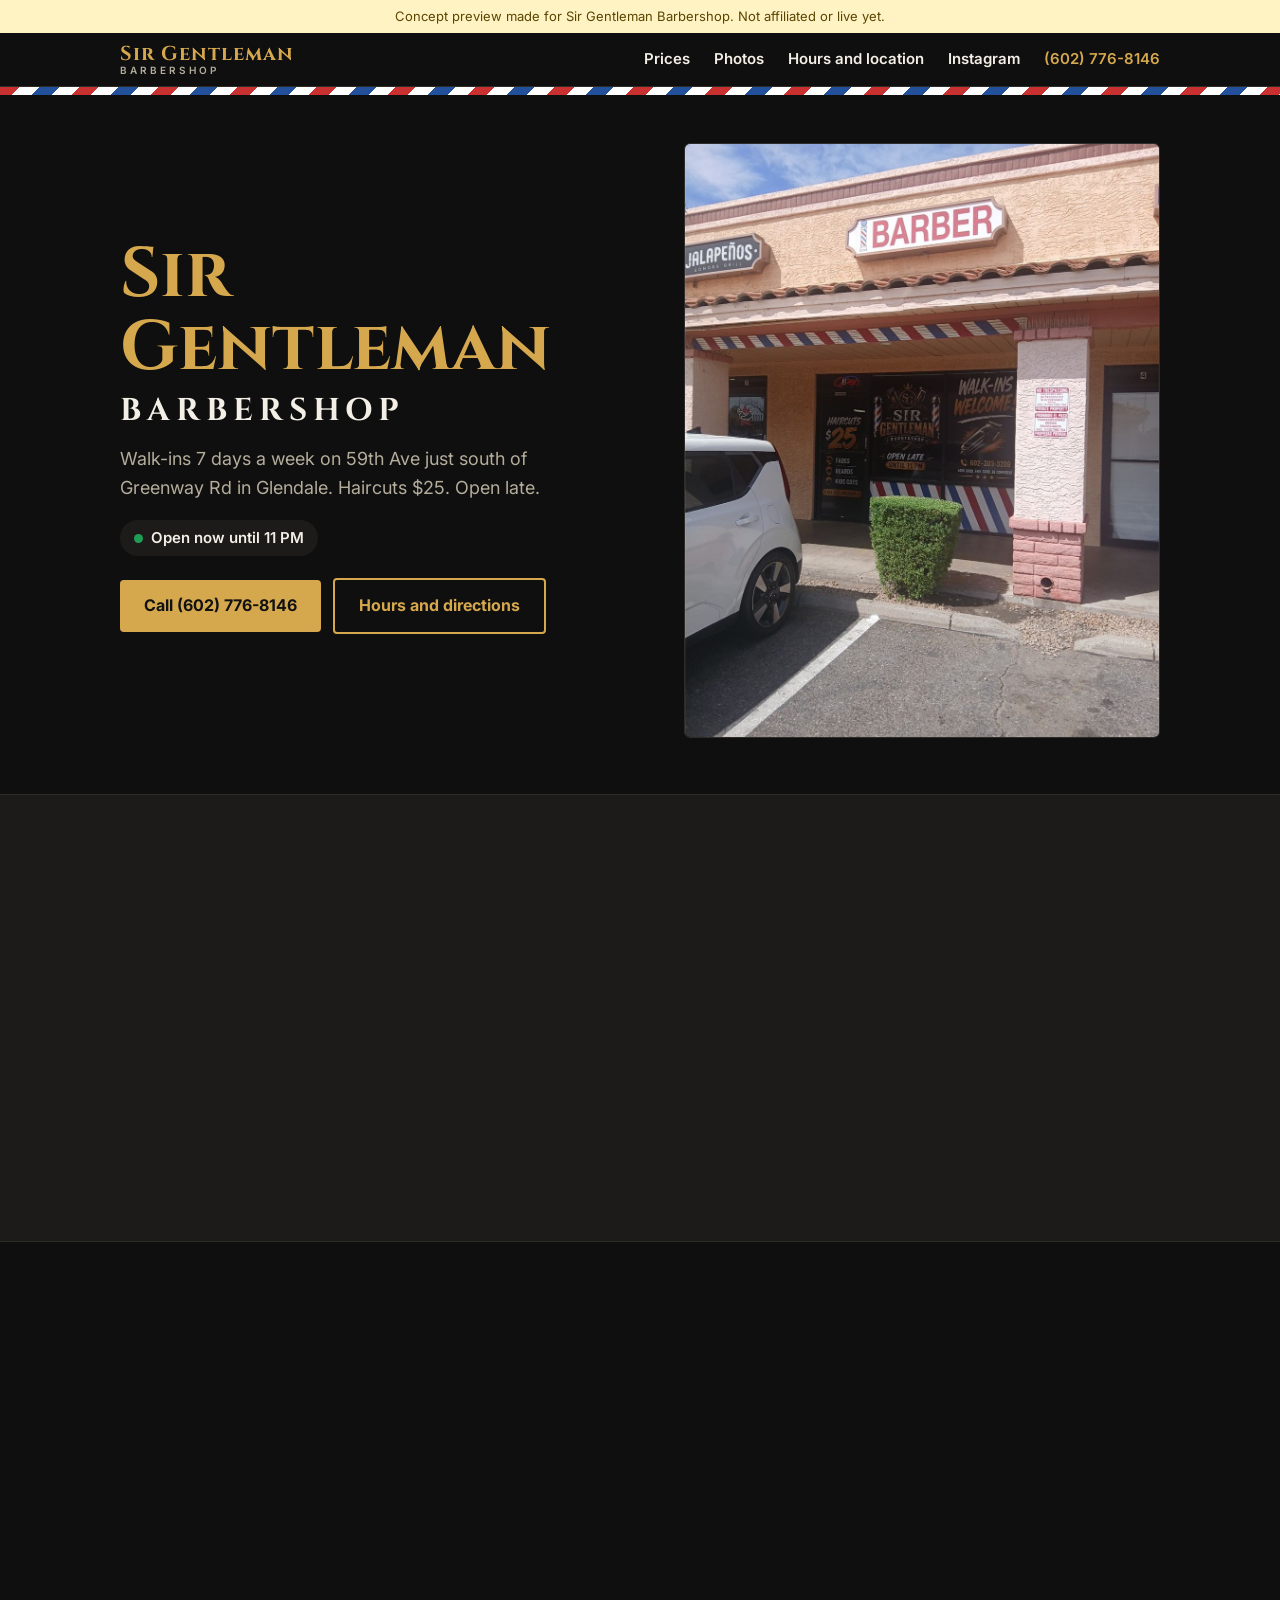
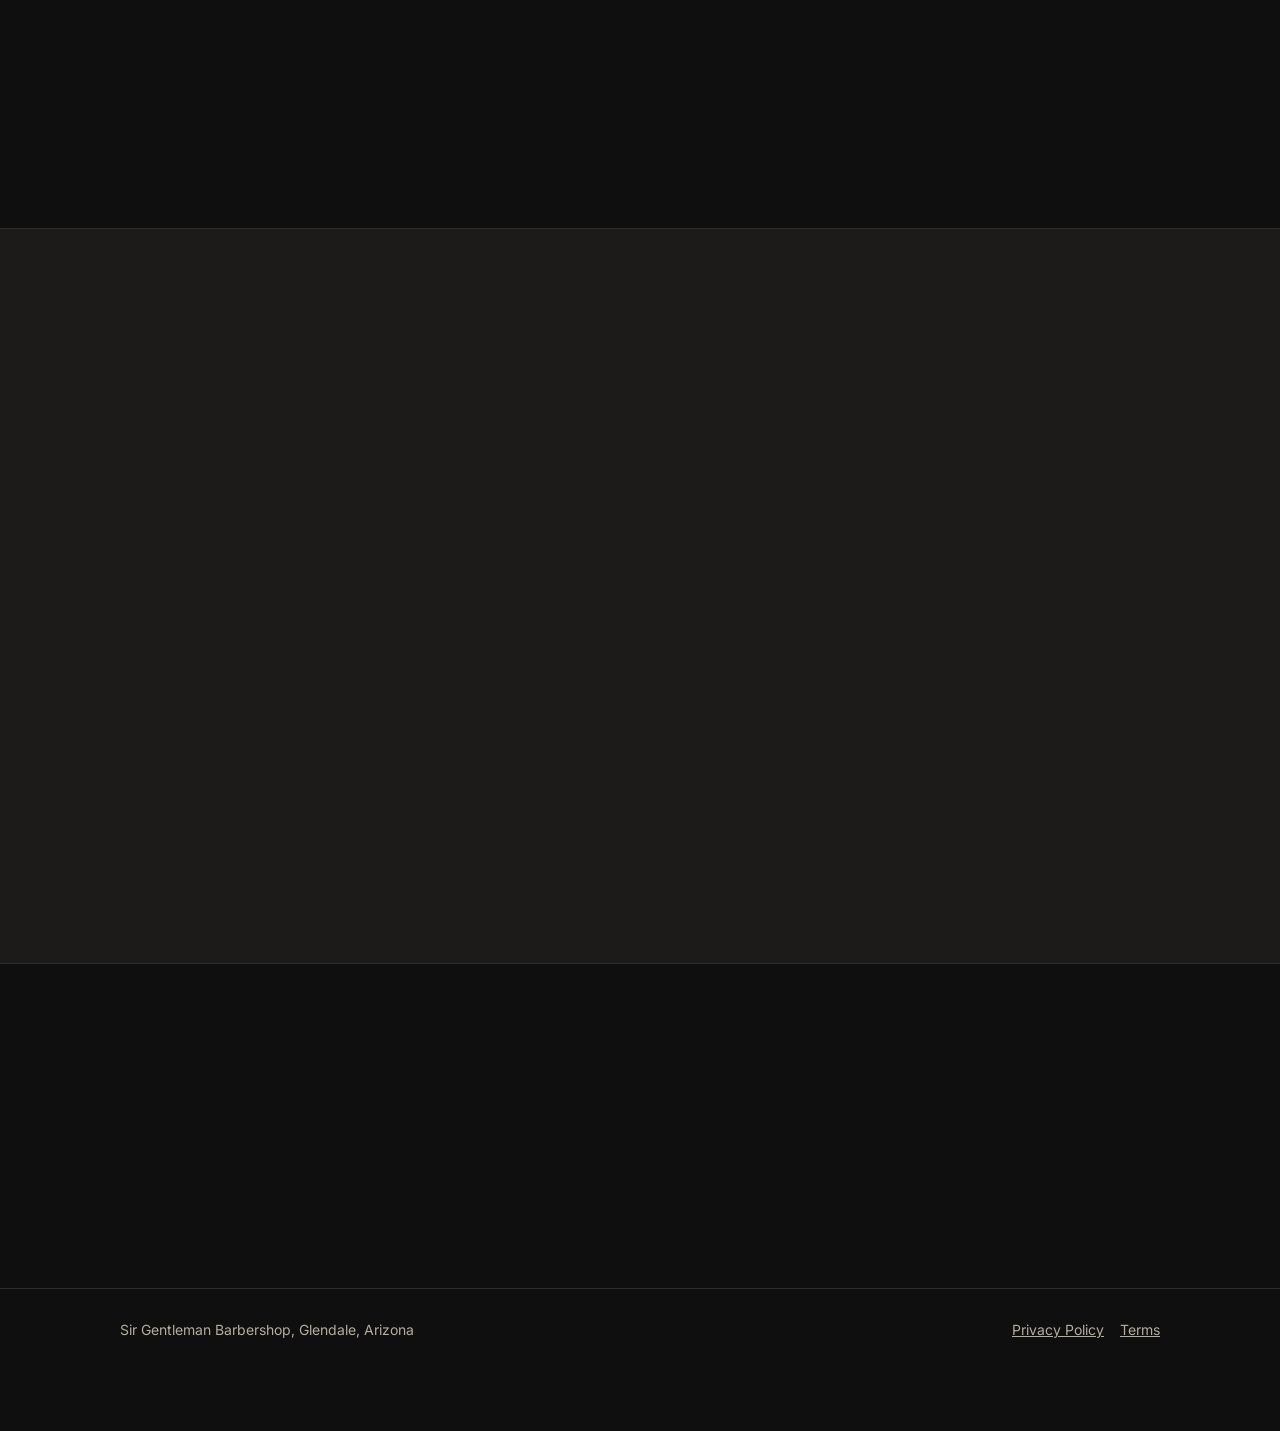
<file: index.html>
<!doctype html>
<html lang="en">
<head>
<meta charset="utf-8">
<meta name="viewport" content="width=device-width, initial-scale=1">
<meta name="robots" content="noindex, nofollow">
<title>Sir Gentleman Barbershop | Glendale, AZ</title>
<meta name="description" content="Sir Gentleman Barbershop, 15224 N 59th Ave Ste 3, Glendale, AZ 85306. Walk-ins 7 days a week, open late. Haircuts $25. Call (602) 776-8146.">
<script>document.documentElement.className += " js";</script>
<link rel="preconnect" href="https://fonts.googleapis.com">
<link href="https://fonts.googleapis.com/css2?family=Cinzel:wght@700&family=Inter:wght@400;600;700&display=swap" rel="stylesheet">
<link rel="stylesheet" href="style.css">
<link rel="stylesheet" href="components.css">
</head>
<body>
<div class="preview">Concept preview made for Sir Gentleman Barbershop. Not affiliated or live yet.</div>

<header class="site-header">
  <div class="wrap">
    <a class="brand" href="#top">Sir Gentleman<small>BARBERSHOP</small></a>
    <button class="menu-toggle" aria-expanded="false" aria-controls="nav">Menu</button>
    <nav class="site-nav" id="nav">
      <a href="#prices">Prices</a>
      <a href="#photos">Photos</a>
      <a href="#visit">Hours and location</a>
      <a href="#follow">Instagram</a>
      <a class="nav-call" href="tel:+16027768146">(602) 776-8146</a>
    </nav>
  </div>
</header>
<div class="stripe"></div>

<div class="wrap hero" id="top">
  <div>
    <h1>Sir Gentleman<span>BARBERSHOP</span></h1>
    <p>Walk-ins 7 days a week on 59th Ave just south of Greenway Rd in Glendale. Haircuts $25. Open late.</p>
    <div class="status" data-open-status>Walk-ins 7 days a week</div><br>
    <a class="btn gold" href="tel:+16027768146">Call (602) 776-8146</a>
    <a class="btn line" href="#visit">Hours and directions</a>
  </div>
  <img src="img/storefront.jpg" alt="Sir Gentleman Barbershop storefront with the BARBER sign, gold crest logo and Haircuts $25 in the window" data-lightbox>
</div>

<section class="band" id="prices">
  <div class="wrap reveal">
    <h2>Prices</h2>
    <p class="sub">No appointment needed. Just walk in.</p>
    <div class="prices">
      <div class="price"><b>Haircut</b><div class="amt">$25</div><span>All haircuts</span></div>
      <div class="price"><b>Hair and beard</b><div class="amt">$50</div><span>Cut plus beard</span></div>
      <div class="price"><b>Late night cut</b><div class="amt">$30</div><span>Haircuts after 8 PM</span></div>
    </div>
    <div class="tags"><span>Fades</span><span>Beards</span><span>Kids cuts</span><span>Designs</span></div>
  </div>
</section>

<section id="photos">
  <div class="wrap reveal">
    <h2>The shop</h2>
    <p class="sub">Tap a photo to see it bigger.</p>
    <div class="gallery">
      <img src="img/interior.jpg" alt="Inside the shop: barber pole, haircut style chart, and a station with a ring light" loading="lazy" data-lightbox>
      <img src="img/cut-part.jpg" alt="Short fade with a hard part design" loading="lazy" data-lightbox>
      <img src="img/storefront-night.jpg" alt="The shop lit up at night with the BARBER sign on" loading="lazy" data-lightbox>
      <img src="img/storefront.jpg" alt="Storefront in daylight with Walk-ins Welcome in the window" loading="lazy" data-lightbox>
    </div>
    <p class="note"><a href="https://www.instagram.com/sirgentlemanbarbershop/">More cuts on Instagram</a> &nbsp;·&nbsp; <a href="https://www.google.com/maps/search/?api=1&query=Sir+Gentleman+Barber+Shop+15224+N+59th+Ave+Glendale+AZ">Reviews on Google</a></p>
  </div>
</section>

<section class="band" id="visit">
  <div class="wrap visit reveal">
    <div>
      <h2>Hours and location</h2>
      <div class="status" data-open-status>Walk-ins 7 days a week</div>
      <table>
        <tr data-day="1"><td>Monday</td><td>9 AM to 10:30 PM</td></tr>
        <tr data-day="2"><td>Tuesday</td><td>9 AM to 11 PM</td></tr>
        <tr data-day="3"><td>Wednesday</td><td>9 AM to 11 PM</td></tr>
        <tr data-day="4"><td>Thursday</td><td>9 AM to 11 PM</td></tr>
        <tr data-day="5"><td>Friday</td><td>9 AM to 11 PM</td></tr>
        <tr data-day="6"><td>Saturday</td><td>9 AM to 9 PM</td></tr>
        <tr data-day="0"><td>Sunday</td><td>9 AM to 3 PM</td></tr>
      </table>
      <p style="margin-top:20px"><b>15224 N 59th Ave, Suite 3</b><br>Glendale, AZ 85306. Across 59th Ave from Arizona Christian University.</p>
      <div class="address-row">
        <button class="copy-btn" data-copy="15224 N 59th Ave, Suite 3, Glendale, AZ 85306">Copy address</button>
        <a class="btn gold" style="margin:0" href="https://www.google.com/maps/dir/?api=1&destination=15224+N+59th+Ave+Ste+3+Glendale+AZ+85306">Get directions</a>
      </div>
      <p class="phones note">Call <a href="tel:+16027768146">(602) 776-8146</a> or <a href="tel:+16022033209">(602) 203-3209</a></p>
    </div>
    <iframe loading="lazy" title="Map to Sir Gentleman Barbershop" src="https://www.google.com/maps?q=15224+N+59th+Ave+Ste+3+Glendale+AZ+85306&output=embed"></iframe>
  </div>
</section>

<section id="follow">
  <div class="wrap reveal">
    <h2>Follow the shop</h2>
    <p class="sub">Fresh cuts posted on Instagram.</p>
    <div class="socials">
      <a class="social" href="https://www.instagram.com/sirgentlemanbarbershop/">
        <svg viewBox="0 0 24 24" fill="none" stroke="currentColor" stroke-width="2" aria-hidden="true"><rect x="3" y="3" width="18" height="18" rx="5"/><circle cx="12" cy="12" r="4"/><circle cx="17.5" cy="6.5" r="1" fill="currentColor"/></svg>
        <div><b>Instagram</b><span>@sirgentlemanbarbershop</span></div>
      </a>
      <a class="social" href="https://www.google.com/maps/search/?api=1&query=Sir+Gentleman+Barber+Shop+15224+N+59th+Ave+Glendale+AZ">
        <svg viewBox="0 0 24 24" fill="none" stroke="currentColor" stroke-width="2" aria-hidden="true"><path d="M12 21s-7-6.2-7-11a7 7 0 0 1 14 0c0 4.8-7 11-7 11z"/><circle cx="12" cy="10" r="2.5"/></svg>
        <div><b>Google</b><span>Reviews and photos</span></div>
      </a>
      <a class="social" href="tel:+16027768146">
        <svg viewBox="0 0 24 24" fill="none" stroke="currentColor" stroke-width="2" aria-hidden="true"><path d="M5 3h4l2 5-2.5 1.5a11 11 0 0 0 6 6L16 13l5 2v4a2 2 0 0 1-2 2A16 16 0 0 1 3 5a2 2 0 0 1 2-2z"/></svg>
        <div><b>Call the shop</b><span>(602) 776-8146</span></div>
      </a>
    </div>
  </div>
</section>

<footer>
  <div class="wrap">
    <span>Sir Gentleman Barbershop, Glendale, Arizona</span>
    <nav><a href="privacy.html">Privacy Policy</a><a href="terms.html">Terms</a></nav>
  </div>
</footer>
<a class="sticky" href="tel:+16027768146">Call (602) 776-8146</a>

<script>window.HOURS = [[540, 900], [540, 1350], [540, 1380], [540, 1380], [540, 1380], [540, 1380], [540, 1260]];</script>
<script src="site.js"></script>
</body>
</html>
</file>
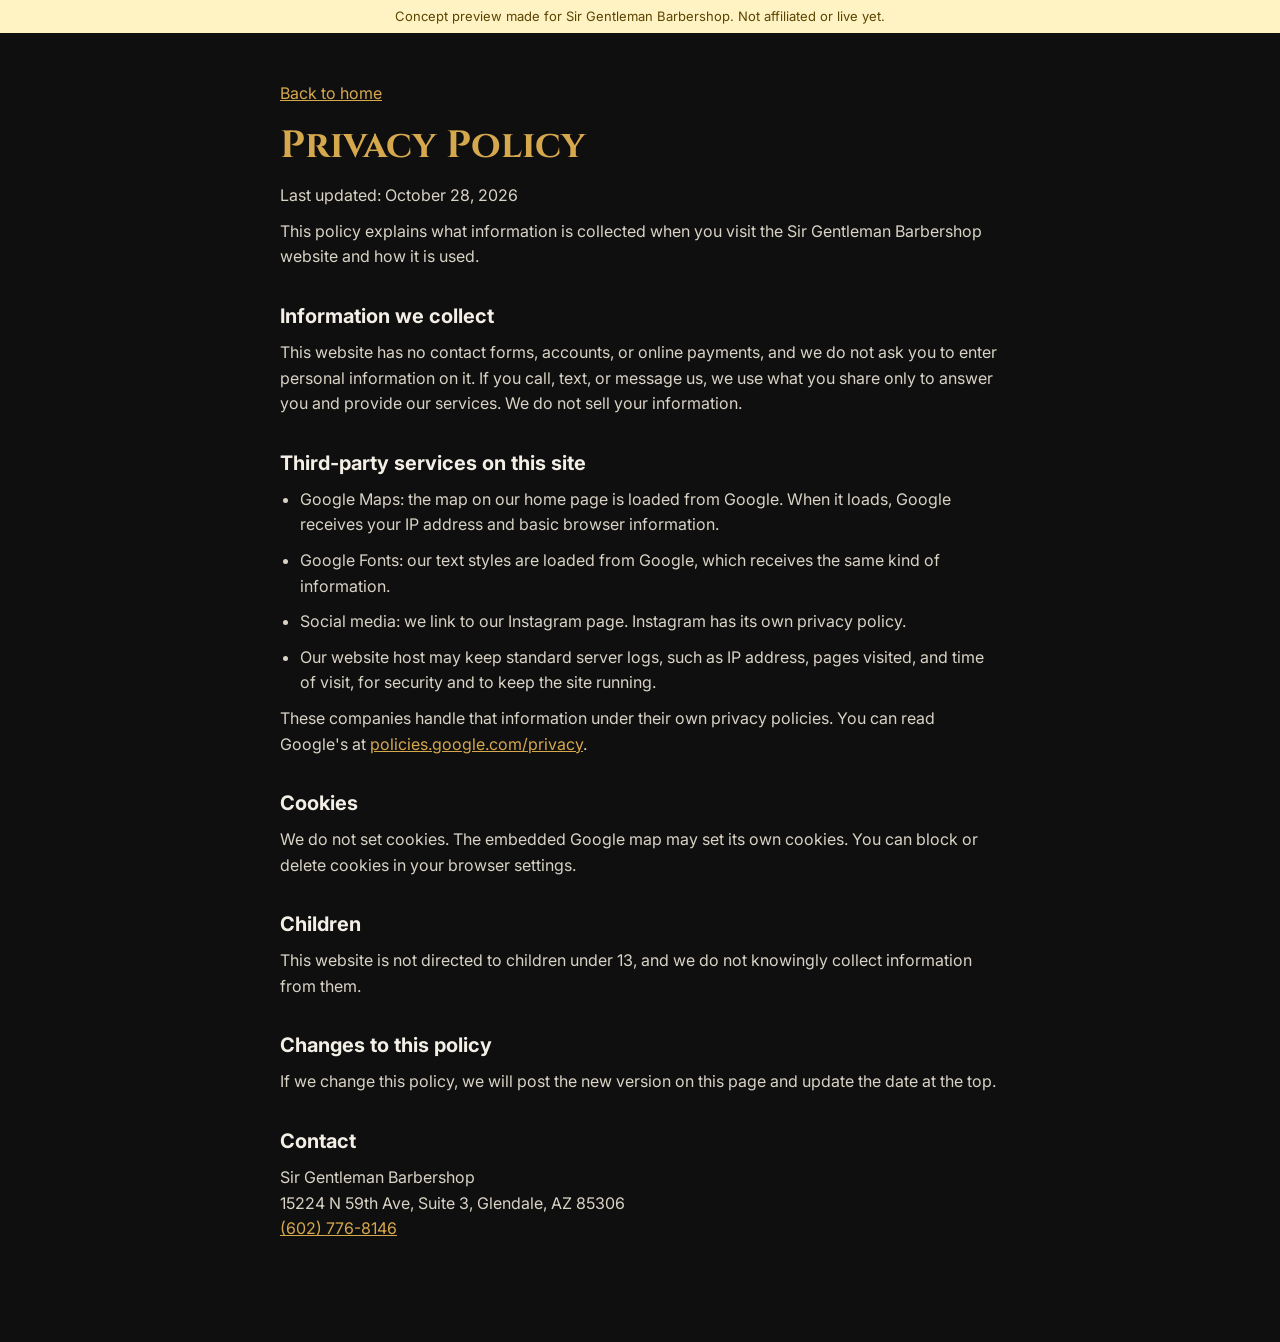
<file: privacy.html>
<!doctype html>
<html lang="en">
<head>
<meta charset="utf-8">
<meta name="viewport" content="width=device-width, initial-scale=1">
<meta name="robots" content="noindex, nofollow">
<title>Privacy Policy | Sir Gentleman Barbershop</title>
<link rel="preconnect" href="https://fonts.googleapis.com">
<link href="https://fonts.googleapis.com/css2?family=Cinzel:wght@700&family=Inter:wght@400;600;700&display=swap" rel="stylesheet">
<link rel="stylesheet" href="style.css">
</head>
<body>
<div class="preview">Concept preview made for Sir Gentleman Barbershop. Not affiliated or live yet.</div>
<main class="legal">
<p><a href="index.html">Back to home</a></p>
<h1>Privacy Policy</h1>
<p>Last updated: October 28, 2026</p>
<p>This policy explains what information is collected when you visit the Sir Gentleman Barbershop website and how it is used.</p>

<h2>Information we collect</h2>
<p>This website has no contact forms, accounts, or online payments, and we do not ask you to enter personal information on it. If you call, text, or message us, we use what you share only to answer you and provide our services. We do not sell your information.</p>

<h2>Third-party services on this site</h2>
<ul>
<li>Google Maps: the map on our home page is loaded from Google. When it loads, Google receives your IP address and basic browser information.</li>
<li>Google Fonts: our text styles are loaded from Google, which receives the same kind of information.</li>
<li>Social media: we link to our Instagram page. Instagram has its own privacy policy.</li>
<li>Our website host may keep standard server logs, such as IP address, pages visited, and time of visit, for security and to keep the site running.</li>
</ul>
<p>These companies handle that information under their own privacy policies. You can read Google's at <a href="https://policies.google.com/privacy">policies.google.com/privacy</a>.</p>

<h2>Cookies</h2>
<p>We do not set cookies. The embedded Google map may set its own cookies. You can block or delete cookies in your browser settings.</p>

<h2>Children</h2>
<p>This website is not directed to children under 13, and we do not knowingly collect information from them.</p>

<h2>Changes to this policy</h2>
<p>If we change this policy, we will post the new version on this page and update the date at the top.</p>
<h2>Contact</h2>
<p>Sir Gentleman Barbershop<br>15224 N 59th Ave, Suite 3, Glendale, AZ 85306<br><a href="tel:+16027768146">(602) 776-8146</a></p>
</main>
</body>
</html>
</file>
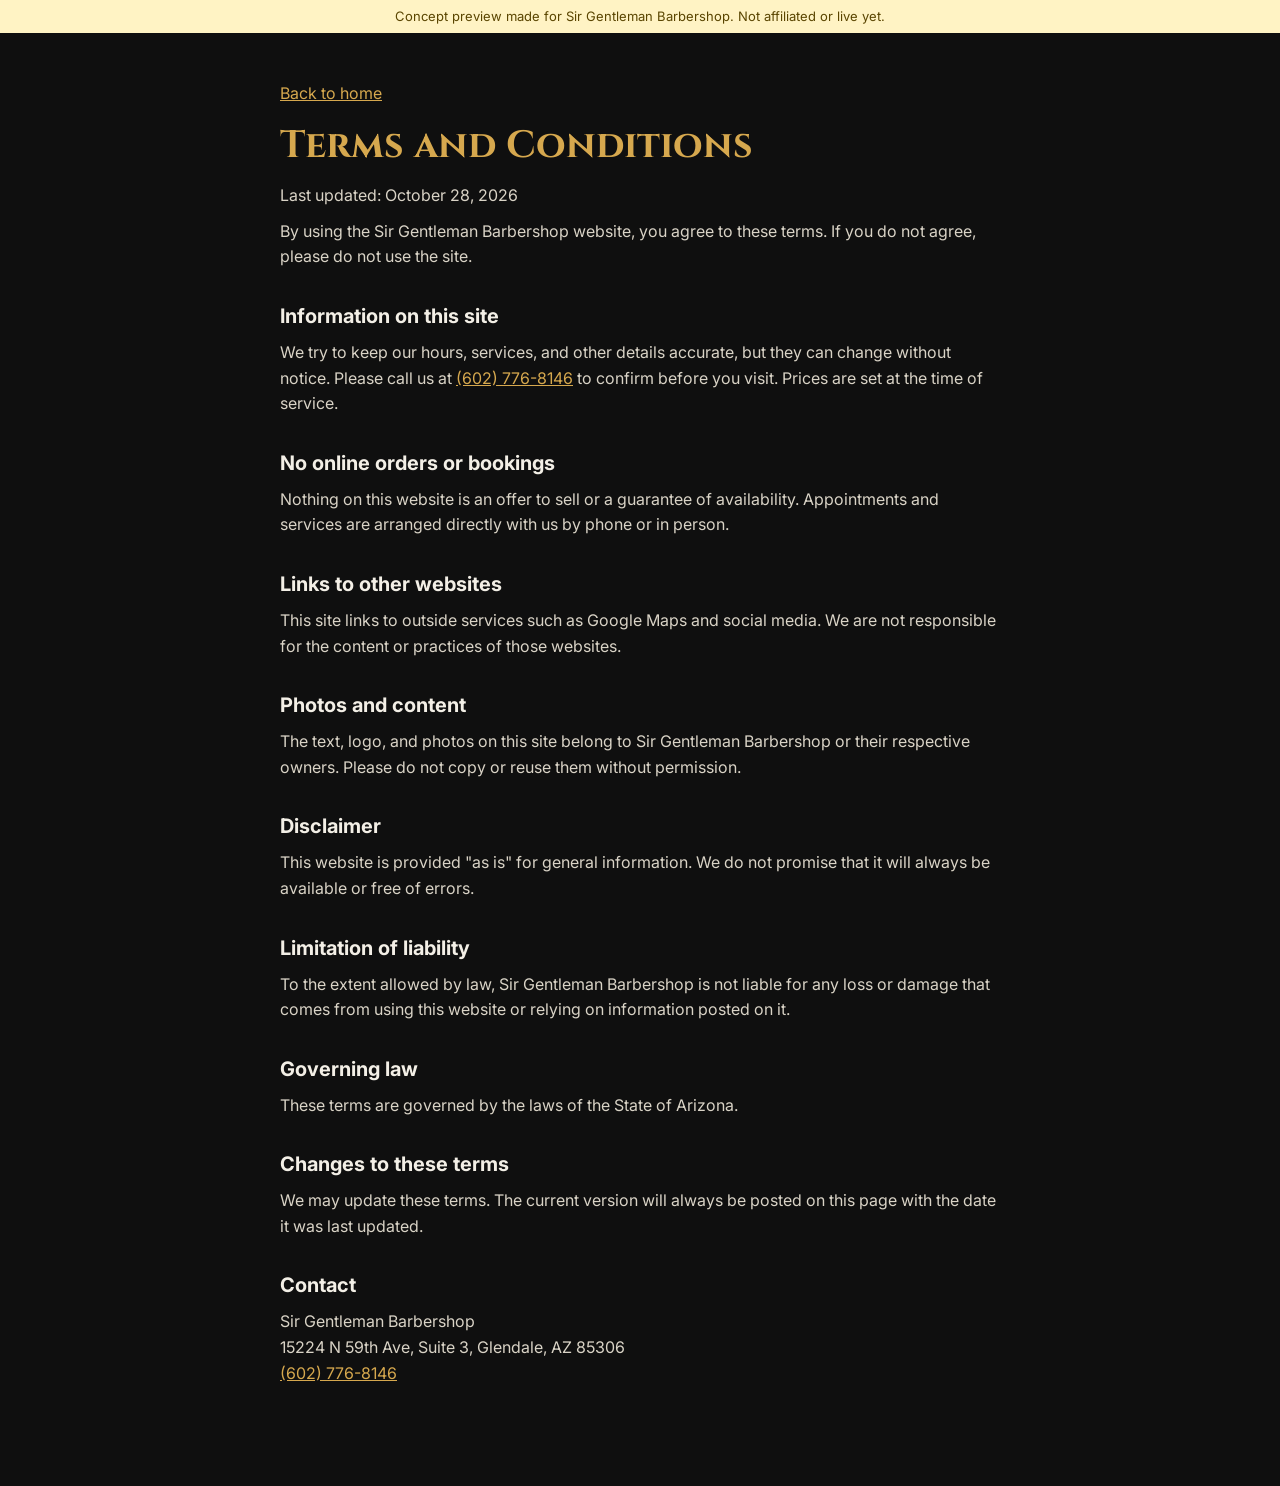
<file: terms.html>
<!doctype html>
<html lang="en">
<head>
<meta charset="utf-8">
<meta name="viewport" content="width=device-width, initial-scale=1">
<meta name="robots" content="noindex, nofollow">
<title>Terms and Conditions | Sir Gentleman Barbershop</title>
<link rel="preconnect" href="https://fonts.googleapis.com">
<link href="https://fonts.googleapis.com/css2?family=Cinzel:wght@700&family=Inter:wght@400;600;700&display=swap" rel="stylesheet">
<link rel="stylesheet" href="style.css">
</head>
<body>
<div class="preview">Concept preview made for Sir Gentleman Barbershop. Not affiliated or live yet.</div>
<main class="legal">
<p><a href="index.html">Back to home</a></p>
<h1>Terms and Conditions</h1>
<p>Last updated: October 28, 2026</p>
<p>By using the Sir Gentleman Barbershop website, you agree to these terms. If you do not agree, please do not use the site.</p>

<h2>Information on this site</h2>
<p>We try to keep our hours, services, and other details accurate, but they can change without notice. Please call us at <a href="tel:+16027768146">(602) 776-8146</a> to confirm before you visit. Prices are set at the time of service.</p>

<h2>No online orders or bookings</h2>
<p>Nothing on this website is an offer to sell or a guarantee of availability. Appointments and services are arranged directly with us by phone or in person.</p>

<h2>Links to other websites</h2>
<p>This site links to outside services such as Google Maps and social media. We are not responsible for the content or practices of those websites.</p>

<h2>Photos and content</h2>
<p>The text, logo, and photos on this site belong to Sir Gentleman Barbershop or their respective owners. Please do not copy or reuse them without permission.</p>

<h2>Disclaimer</h2>
<p>This website is provided "as is" for general information. We do not promise that it will always be available or free of errors.</p>

<h2>Limitation of liability</h2>
<p>To the extent allowed by law, Sir Gentleman Barbershop is not liable for any loss or damage that comes from using this website or relying on information posted on it.</p>

<h2>Governing law</h2>
<p>These terms are governed by the laws of the State of Arizona.</p>

<h2>Changes to these terms</h2>
<p>We may update these terms. The current version will always be posted on this page with the date it was last updated.</p>
<h2>Contact</h2>
<p>Sir Gentleman Barbershop<br>15224 N 59th Ave, Suite 3, Glendale, AZ 85306<br><a href="tel:+16027768146">(602) 776-8146</a></p>
</main>
</body>
</html>
</file>
<file: style.css>
/* Taken from the storefront: black windows, gold crest lettering, red white and blue barber stripes. */
:root { --gold:#d6a84e; --accent:#d6a84e; --ink:#f3efe6; --muted:#b5ad9c; --bg:#0f0f0f; --soft:#1c1b19; --line:#2e2c28; --card:#171614; --header-bg:#0f0f0f; --red:#c8312f; --blue:#23509a; }
* { box-sizing:border-box; margin:0; padding:0; }
body { background:var(--bg); color:var(--ink); font:16px/1.6 "Inter", system-ui, sans-serif; }
a { color:inherit; }
img { display:block; max-width:100%; }
.preview { background:#fff3c4; color:#5a4500; text-align:center; font-size:13px; padding:6px 16px; }
.wrap { max-width:1080px; margin:0 auto; padding:0 20px; }
.stripe { height:8px; background:repeating-linear-gradient(135deg, var(--red) 0 14px, #fff 14px 28px, var(--blue) 28px 42px, #fff 42px 56px); }

.brand { text-decoration:none; font-family:"Cinzel", serif; font-weight:700; font-size:20px; letter-spacing:1px; color:var(--gold); line-height:1.1; }
.brand small { display:block; font-family:"Inter", sans-serif; font-weight:600; font-size:10px; letter-spacing:3px; color:var(--muted); }

.hero { display:grid; grid-template-columns:1.1fr 1fr; gap:40px; align-items:center; padding-top:48px; padding-bottom:56px; }
.hero h1 { font-family:"Cinzel", serif; font-weight:700; font-size:clamp(40px, 6.5vw, 70px); line-height:1.05; color:var(--gold); }
.hero h1 span { display:block; font-size:.45em; letter-spacing:6px; color:var(--ink); margin-top:8px; }
.hero p { color:var(--muted); font-size:18px; margin:18px 0; max-width:480px; }
.hero .status { margin-bottom:22px; background:var(--soft); }
.hero img { width:100%; aspect-ratio:4/5; object-fit:cover; border-radius:6px; border:1px solid var(--line); }
.btn { display:inline-block; padding:13px 24px; border-radius:4px; font-weight:700; text-decoration:none; margin:0 8px 8px 0; }
.btn.gold { background:var(--gold); color:#111; }
.btn.line { border:2px solid var(--gold); color:var(--gold); }

section { padding:64px 0; }
.band { background:var(--soft); border-top:1px solid var(--line); border-bottom:1px solid var(--line); }
h2 { font-family:"Cinzel", serif; font-weight:700; font-size:32px; color:var(--gold); margin-bottom:6px; }
h2 + .sub { color:var(--muted); margin-bottom:24px; }

.prices { display:grid; grid-template-columns:repeat(3, 1fr); gap:14px; }
.price { background:var(--card); border:1px solid var(--line); border-top:3px solid var(--gold); border-radius:6px; padding:22px; }
.price b { display:block; font-size:18px; }
.price .amt { font-family:"Cinzel", serif; font-size:40px; color:var(--gold); line-height:1.1; margin:8px 0 4px; }
.price span { color:var(--muted); font-size:14px; }
.tags { display:flex; flex-wrap:wrap; gap:8px; margin-top:18px; }
.tags span { border:1px solid var(--line); border-radius:99px; padding:5px 14px; font-size:14px; font-weight:600; }
.note { color:var(--muted); font-size:15px; margin-top:14px; }
.note a { color:var(--gold); }

.gallery { display:grid; grid-template-columns:repeat(4, 1fr); gap:12px; }
.gallery img { width:100%; aspect-ratio:4/5; object-fit:cover; border-radius:6px; }

.visit { display:grid; grid-template-columns:1fr 1fr; gap:34px; align-items:start; }
table { width:100%; border-collapse:collapse; margin-top:8px; }
td { padding:9px 0; border-bottom:1px solid var(--line); }
td:last-child { text-align:right; }
iframe { width:100%; height:360px; border:0; border-radius:6px; filter:grayscale(.3); }
.phones a { color:var(--gold); font-weight:700; text-decoration:none; }

footer { border-top:1px solid var(--line); padding:30px 0 90px; color:var(--muted); font-size:14px; }
footer .wrap { display:flex; flex-wrap:wrap; justify-content:space-between; gap:12px; }
footer nav a { margin-left:16px; }

.legal { max-width:760px; padding:48px 20px 90px; margin:0 auto; }
.legal h1 { font-family:"Cinzel", serif; font-size:38px; color:var(--gold); margin-bottom:6px; }
.legal h2 { font-family:"Inter", sans-serif; font-size:20px; color:var(--ink); margin:30px 0 8px; }
.legal p, .legal li { color:#d9d3c6; margin-bottom:10px; }
.legal ul { padding-left:20px; }
.legal a { color:var(--gold); }

.copy-btn { color:var(--ink); }
.sticky { position:fixed; bottom:0; left:0; right:0; display:none; background:var(--gold); color:#111; text-align:center; padding:15px; font-weight:700; text-decoration:none; z-index:40; }
@media (max-width:760px) {
  .hero, .visit { grid-template-columns:1fr; }
  .hero { padding-top:28px; padding-bottom:36px; }
  .prices { grid-template-columns:1fr; }
  .gallery { grid-template-columns:1fr 1fr; gap:8px; }
  .sticky { display:block; }
  footer nav a { margin:0 16px 0 0; }
}
</file>
<file: components.css>
/* Shared interactive pieces. Each site's style.css sets --accent, --ink, --muted, --line, --soft, --bg, --header-bg. */
html { scroll-behavior:smooth; }
section[id] { scroll-margin-top:76px; }

.site-header { position:sticky; top:0; z-index:50; background:var(--header-bg); border-bottom:1px solid var(--line); }
.site-header .wrap { display:flex; align-items:center; justify-content:space-between; gap:16px; padding-top:10px; padding-bottom:10px; }
.site-nav { display:flex; gap:24px; align-items:center; }
.site-nav a { text-decoration:none; font-weight:600; font-size:15px; }
.site-nav a:hover { color:var(--accent); }
.site-nav .nav-call { color:var(--accent); }
.menu-toggle { display:none; background:none; border:1px solid var(--line); border-radius:8px; padding:7px 12px; font:inherit; font-weight:600; color:inherit; cursor:pointer; }

.status { display:inline-flex; align-items:center; gap:8px; font-weight:600; font-size:15px; padding:6px 14px; border-radius:99px; background:var(--soft); color:var(--ink); }
.status::before { content:""; width:9px; height:9px; border-radius:50%; background:#9a9a9a; }
.status.is-open::before { background:#1f9d55; }
.status.is-closed::before { background:#c0392b; }
tr.today td { font-weight:700; color:var(--accent); }
tr.today td:first-child::after { content:"  (today)"; font-weight:400; font-size:13px; }

.address-row { display:flex; flex-wrap:wrap; align-items:center; gap:10px; margin:6px 0 14px; }
.copy-btn { background:none; border:1px solid var(--line); border-radius:6px; padding:5px 12px; font:inherit; font-size:14px; cursor:pointer; color:inherit; }
.copy-btn:hover { border-color:var(--accent); }

.socials { display:grid; grid-template-columns:repeat(auto-fit, minmax(220px, 1fr)); gap:14px; }
.social { display:flex; align-items:center; gap:14px; padding:18px; border:1px solid var(--line); border-radius:12px; text-decoration:none; background:var(--card, #fff); transition:transform .15s, border-color .15s; }
.social:hover { transform:translateY(-2px); border-color:var(--accent); }
.social svg { width:28px; height:28px; flex:none; color:var(--accent); }
.social b { display:block; }
.social span { color:var(--muted); font-size:14px; }

[data-lightbox] { cursor:zoom-in; transition:transform .2s; }
[data-lightbox]:hover { transform:scale(1.02); }
.lightbox { position:fixed; inset:0; background:rgba(0,0,0,.92); display:none; align-items:center; justify-content:center; z-index:100; }
.lightbox.open { display:flex; }
.lightbox figure { text-align:center; }
.lightbox img { max-width:90vw; max-height:78vh; object-fit:contain; border-radius:8px; margin:0 auto; }
.lightbox figcaption { color:#ddd; font-size:14px; margin-top:10px; padding:0 60px; }
.lightbox button { position:absolute; background:rgba(255,255,255,.15); color:#fff; border:0; width:46px; height:46px; border-radius:50%; font-size:30px; line-height:1; cursor:pointer; }
.lb-close { top:14px; right:14px; }
.lb-prev { left:10px; top:50%; transform:translateY(-50%); }
.lb-next { right:10px; top:50%; transform:translateY(-50%); }

.js .reveal { opacity:0; transform:translateY(16px); transition:opacity .5s ease, transform .5s ease; }
.js .reveal.shown { opacity:1; transform:none; }

@media (max-width:760px) {
  .menu-toggle { display:block; }
  .site-nav { display:none; position:absolute; top:100%; left:0; right:0; flex-direction:column; align-items:flex-start; gap:0; background:var(--header-bg); border-bottom:1px solid var(--line); padding:4px 20px 12px; }
  .site-nav.open { display:flex; }
  .site-nav a { padding:11px 0; width:100%; }
}
</file>
